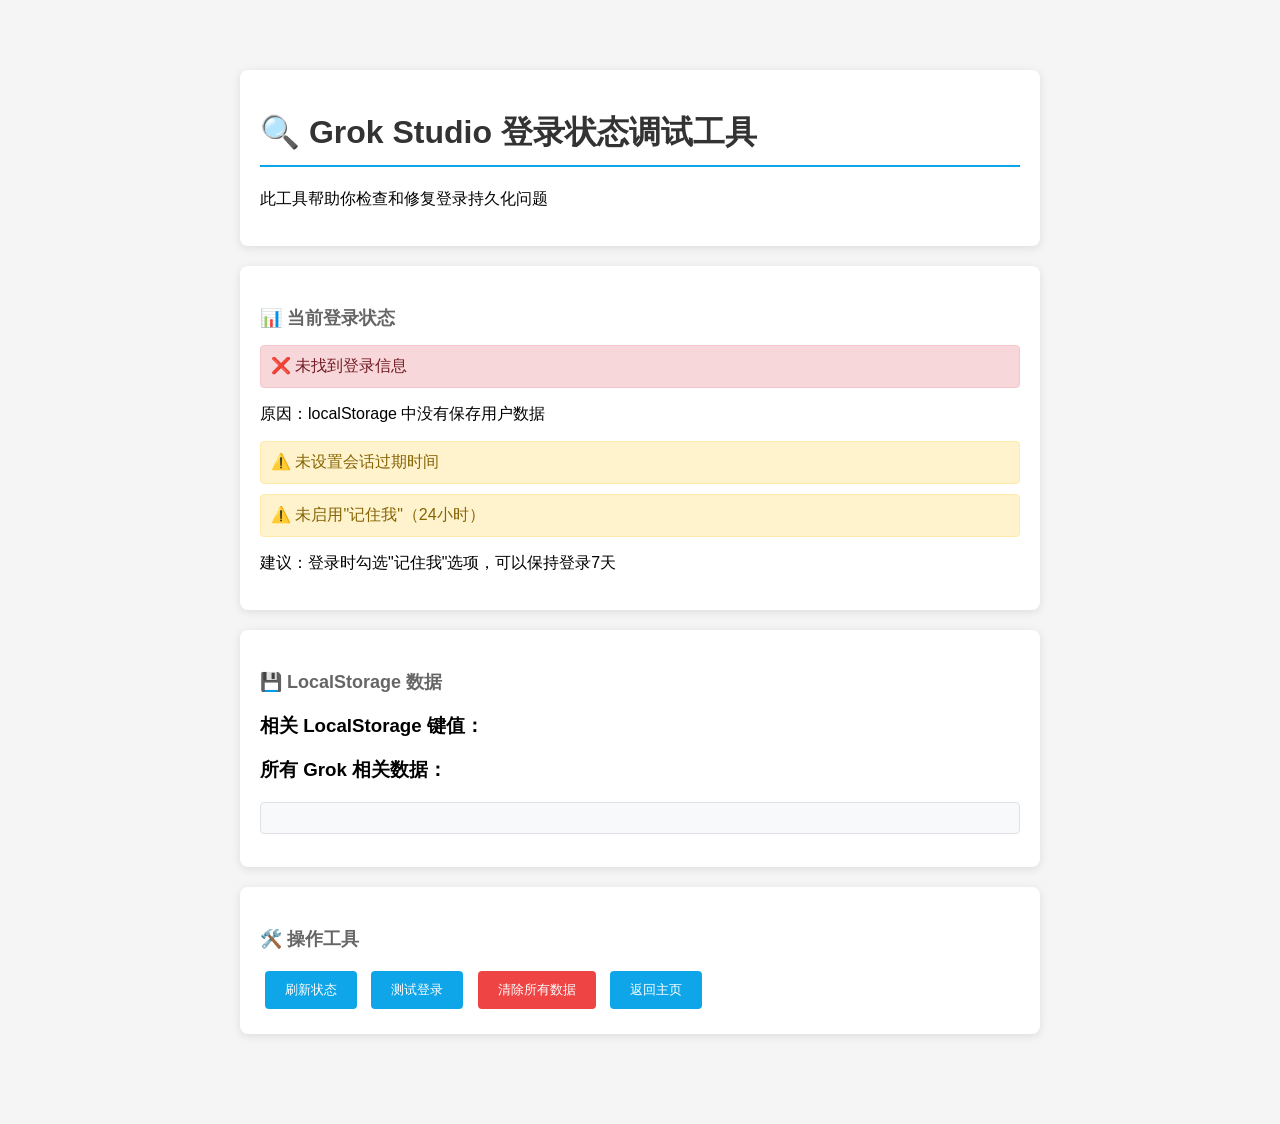
<file: debug-login.html>
<!DOCTYPE html>
<html lang="zh-CN">
<head>
  <meta charset="UTF-8">
  <meta name="viewport" content="width=device-width, initial-scale=1.0">
  <title>登录状态调试工具</title>
  <style>
    body {
      font-family: 'Segoe UI', Tahoma, Geneva, Verdana, sans-serif;
      max-width: 800px;
      margin: 50px auto;
      padding: 20px;
      background: #f5f5f5;
    }
    .card {
      background: white;
      padding: 20px;
      border-radius: 8px;
      box-shadow: 0 2px 10px rgba(0,0,0,0.1);
      margin-bottom: 20px;
    }
    h1 {
      color: #333;
      border-bottom: 2px solid #0ea5e9;
      padding-bottom: 10px;
    }
    h2 {
      color: #666;
      font-size: 18px;
      margin-top: 20px;
    }
    .status {
      padding: 10px;
      border-radius: 4px;
      margin: 10px 0;
    }
    .status.success {
      background: #d4edda;
      color: #155724;
      border: 1px solid #c3e6cb;
    }
    .status.error {
      background: #f8d7da;
      color: #721c24;
      border: 1px solid #f5c6cb;
    }
    .status.warning {
      background: #fff3cd;
      color: #856404;
      border: 1px solid #ffeaa7;
    }
    pre {
      background: #f8f9fa;
      padding: 15px;
      border-radius: 4px;
      overflow-x: auto;
      border: 1px solid #dee2e6;
    }
    button {
      background: #0ea5e9;
      color: white;
      border: none;
      padding: 10px 20px;
      border-radius: 4px;
      cursor: pointer;
      margin: 5px;
    }
    button:hover {
      background: #0284c7;
    }
    button.danger {
      background: #ef4444;
    }
    button.danger:hover {
      background: #dc2626;
    }
    .info-item {
      padding: 8px;
      margin: 5px 0;
      background: #f8f9fa;
      border-left: 3px solid #0ea5e9;
    }
  </style>
</head>
<body>
  <div class="card">
    <h1>🔍 Grok Studio 登录状态调试工具</h1>
    <p>此工具帮助你检查和修复登录持久化问题</p>
  </div>

  <div class="card">
    <h2>📊 当前登录状态</h2>
    <div id="loginStatus"></div>
  </div>

  <div class="card">
    <h2>💾 LocalStorage 数据</h2>
    <div id="storageData"></div>
  </div>

  <div class="card">
    <h2>🛠️ 操作工具</h2>
    <button onclick="refreshStatus()">刷新状态</button>
    <button onclick="testLogin()">测试登录</button>
    <button onclick="clearAllData()" class="danger">清除所有数据</button>
    <button onclick="window.location.href='index.html'">返回主页</button>
  </div>

  <script>
    // 用户管理器的键名（与 user.js 保持一致）
    const STORAGE_KEY = 'grok_current_user';
    const SESSION_EXPIRY_KEY = 'grok_session_expiry';
    const REMEMBER_ME_KEY = 'grok_remember_me';
    const ADMIN_PASSWORD_KEY = 'grok_admin_password';
    const ADMIN_FIRST_LOGIN_KEY = 'grok_admin_first_login';

    function checkLoginStatus() {
      const savedUser = localStorage.getItem(STORAGE_KEY);
      const sessionExpiry = localStorage.getItem(SESSION_EXPIRY_KEY);
      const rememberMe = localStorage.getItem(REMEMBER_ME_KEY);
      
      let status = '';
      
      if (!savedUser) {
        status += '<div class="status error">❌ 未找到登录信息</div>';
        status += '<p>原因：localStorage 中没有保存用户数据</p>';
      } else {
        try {
          const user = JSON.parse(savedUser);
          status += '<div class="status success">✅ 找到登录信息</div>';
          status += `<div class="info-item"><strong>用户名：</strong>${user.username}</div>`;
          status += `<div class="info-item"><strong>登录时间：</strong>${new Date(user.loginTime).toLocaleString('zh-CN')}</div>`;
        } catch (e) {
          status += '<div class="status error">❌ 登录信息格式错误</div>';
          status += `<p>错误：${e.message}</p>`;
        }
      }
      
      if (sessionExpiry) {
        const expiryTime = parseInt(sessionExpiry);
        const now = Date.now();
        const remaining = expiryTime - now;
        
        if (remaining > 0) {
          const hours = Math.floor(remaining / (1000 * 60 * 60));
          const minutes = Math.floor((remaining % (1000 * 60 * 60)) / (1000 * 60));
          status += '<div class="status success">✅ 会话未过期</div>';
          status += `<div class="info-item"><strong>剩余时间：</strong>${hours}小时 ${minutes}分钟</div>`;
          status += `<div class="info-item"><strong>过期时间：</strong>${new Date(expiryTime).toLocaleString('zh-CN')}</div>`;
        } else {
          status += '<div class="status error">❌ 会话已过期</div>';
          status += `<div class="info-item"><strong>过期时间：</strong>${new Date(expiryTime).toLocaleString('zh-CN')}</div>`;
          status += '<p>这就是为什么你需要重新登录的原因！</p>';
        }
      } else {
        status += '<div class="status warning">⚠️ 未设置会话过期时间</div>';
      }
      
      if (rememberMe === 'true') {
        status += '<div class="status success">✅ 已启用"记住我"（7天）</div>';
      } else {
        status += '<div class="status warning">⚠️ 未启用"记住我"（24小时）</div>';
        status += '<p>建议：登录时勾选"记住我"选项，可以保持登录7天</p>';
      }
      
      return status;
    }

    function getAllStorageData() {
      const data = {};
      const relevantKeys = [
        STORAGE_KEY,
        SESSION_EXPIRY_KEY,
        REMEMBER_ME_KEY,
        ADMIN_PASSWORD_KEY,
        ADMIN_FIRST_LOGIN_KEY
      ];
      
      let html = '<h3>相关 LocalStorage 键值：</h3>';
      
      relevantKeys.forEach(key => {
        const value = localStorage.getItem(key);
        if (value) {
          html += `<div class="info-item">`;
          html += `<strong>${key}:</strong><br>`;
          html += `<code>${value}</code>`;
          html += `</div>`;
        }
      });
      
      // 显示所有 grok 相关的键
      html += '<h3>所有 Grok 相关数据：</h3>';
      html += '<pre>';
      for (let i = 0; i < localStorage.length; i++) {
        const key = localStorage.key(i);
        if (key && key.startsWith('grok')) {
          const value = localStorage.getItem(key);
          html += `${key}: ${value.substring(0, 100)}${value.length > 100 ? '...' : ''}\n`;
        }
      }
      html += '</pre>';
      
      return html;
    }

    function refreshStatus() {
      document.getElementById('loginStatus').innerHTML = checkLoginStatus();
      document.getElementById('storageData').innerHTML = getAllStorageData();
    }

    function testLogin() {
      const username = prompt('输入测试用户名（例如：testuser）：', 'testuser');
      if (!username) return;
      
      const user = {
        username: username,
        loginTime: Date.now()
      };
      
      localStorage.setItem(STORAGE_KEY, JSON.stringify(user));
      
      // 设置会话过期时间（24小时）
      const expiryTime = Date.now() + (24 * 60 * 60 * 1000);
      localStorage.setItem(SESSION_EXPIRY_KEY, expiryTime.toString());
      
      alert('测试登录成功！刷新页面查看效果。');
      refreshStatus();
    }

    function clearAllData() {
      if (!confirm('确定要清除所有 Grok 相关数据吗？这将删除所有用户数据、聊天记录和图像历史！')) {
        return;
      }
      
      const keysToDelete = [];
      for (let i = 0; i < localStorage.length; i++) {
        const key = localStorage.key(i);
        if (key && key.startsWith('grok') || key.startsWith('Grok')) {
          keysToDelete.push(key);
        }
      }
      
      keysToDelete.forEach(key => localStorage.removeItem(key));
      
      alert(`已清除 ${keysToDelete.length} 个数据项`);
      refreshStatus();
    }

    // 页面加载时自动刷新状态
    refreshStatus();
  </script>
</body>
</html>
</file>
